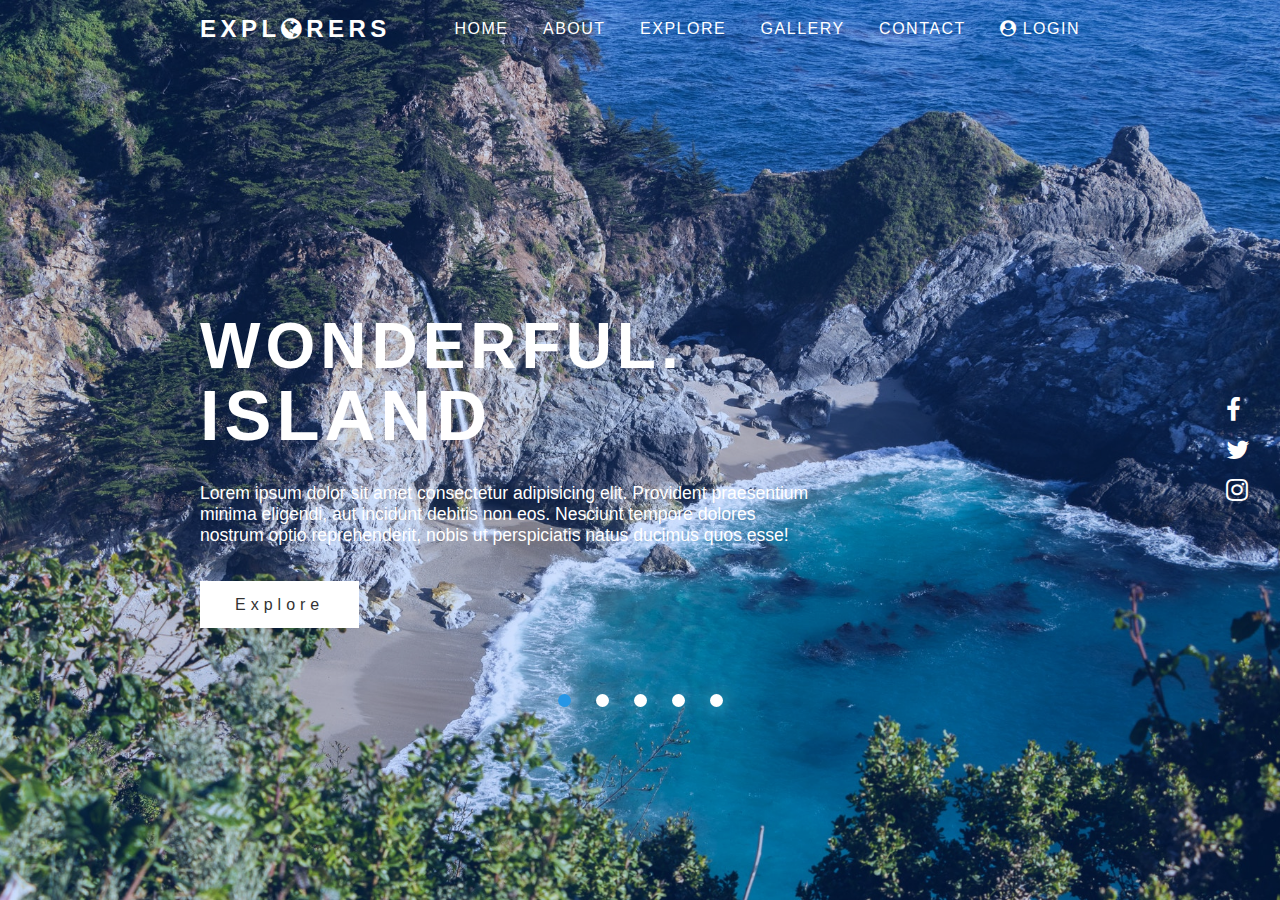
<file: index.html>
<!DOCTYPE html>
<html lang="en">
<head>
	<meta charset="UTF-8">
	<meta name="viewport" content="width=device-width, initial-scale=1.0">
	<title>Explorers</title>
	<link rel="stylesheet" href="style.css">
	<link rel="stylesheet" href="https://cdnjs.cloudflare.com/ajax/libs/font-awesome/4.7.0/css/font-awesome.min.css">
</head>
<body>
	<header>
		<a href="index.html" class="brand">Expl<span><i class="fa fa-globe"></i></span>rers</a>
		<div class="menubtn"></div>
        <div class="navigation">
        	<div class="navigation-items">
        	   <a href="#">Home</a>
        	   <a href="">About</a>
        	   <a href="explore.html">Explore</a>
        	   <a href="">Gallery</a>
        	   <a href="">Contact</a>
        	   <a href="login.html" class="login"><i class="fa fa-user-circle"></i>login</a>
        	</div>
        </div>
	</header>

	<section class="home">
		<img src="img/1.jpg" class="image-slide active">
		<img src="img/2.jpg" class="image-slide">
		<img src="img/3.jpg" class="image-slide">
		<img src="img/4.jpg" class="image-slide">
		<img src="img/5.jpg" class="image-slide">
		<div class="content active">
			<h1>Wonderful.<br><span>Island</span></h1>
			<p>Lorem ipsum dolor sit amet consectetur adipisicing elit. Provident praesentium minima eligendi, aut incidunt debitis non eos. Nesciunt tempore dolores nostrum optio reprehenderit, nobis ut perspiciatis natus ducimus quos esse!</p>
			<a href="">Explore</a>
		</div>

		<div class="content">
			<h1>Camping.<br><span>Enjoy</span></h1>
			<p>Lorem ipsum dolor sit amet, consectetur, adipisicing elit. Nulla provident repellat ratione temporibus ullam repudiandae sunt laboriosam distinctio architecto dolores molestiae, consequatur, aspernatur similique iste quam consectetur facilis hic reprehenderit?</p>
			<a href="">Explore</a>
		</div>

		<div class="content">
			<h1>Experience.<br><span>Adventure</span></h1>
			<p>Lorem ipsum dolor sit amet, consectetur adipisicing elit. Id amet ut accusamus. Explicabo corrupti consectetur quae, vitae sint ducimus debitis. Quia impedit quibusdam eos vel, provident nemo illo labore tempora.</p>
			<a href="">Explore</a>
		</div>

		<div class="content">
			<h1>Roadtrip.<br><span>together</span></h1>
			<p>Lorem ipsum dolor, sit amet consectetur adipisicing elit. Quas totam molestias dignissimos! Aut officiis animi ipsam dolore, voluptatem excepturi pariatur iusto laudantium, delectus quibusdam dolorum vel. Vitae suscipit quia aliquid?</p>
			<a href="">Explore</a>
		</div>

		<div class="content">
			<h1>feelnature.<br><span>Realx</span></h1>
			<p>Lorem ipsum dolor sit amet consectetur adipisicing, elit. Cum nisi autem consequatur blanditiis laudantium rem, natus perferendis dolorum nostrum ex quibusdam labore, libero similique, illum. Voluptatem sit odio laudantium et!</p>
			<a href="">Expl<span><i class="fa fa-search"></i></span>re</a>
		</div>

		<div class="social-icon">
			<a href=""><i class="fa fa-facebook"></i></a>
			<a href=""><i class="fa fa-twitter"></i></a>
			<a href=""><i class="fa fa-instagram"></i></a>
		</div>

		<div class="sildernav">
			<div class="slidebtn active"></div>
			<div class="slidebtn"></div>
			<div class="slidebtn"></div>
			<div class="slidebtn"></div>
			<div class="slidebtn"></div>
		</div>
	</section>

<!-- Script for toggle -->

<script type="text/javascript">
	const menuBtn = document.querySelector(".menubtn");
	const navigation = document.querySelector(".navigation");


	menuBtn.addEventListener("click" , () =>{
		menuBtn.classList.toggle("active");
		navigation.classList.toggle("active");
	});


// Script for image slider

const btn = document.querySelectorAll(".slidebtn");
const slides =document.querySelectorAll(".image-slide");
const contents =document.querySelectorAll(".content");


var sliderNav = function(manual){
	btn.forEach((btn) =>{
		btn.classList.remove("active");
	});
	
	slides.forEach((slide) =>{
		slide.classList.remove("active");
	});


	contents.forEach((content) =>{
		content.classList.remove("active");
	});

	btn[manual].classList.add("active");
	slides[manual].classList.add("active");
	contents[manual].classList.add("active");		
}

btn.forEach((btn , i) =>{

	btn.addEventListener("click" , () =>{
		sliderNav(i);
	});

});


// Script for slide show buttons;


</script>
																											
</body>
</html>
</file>
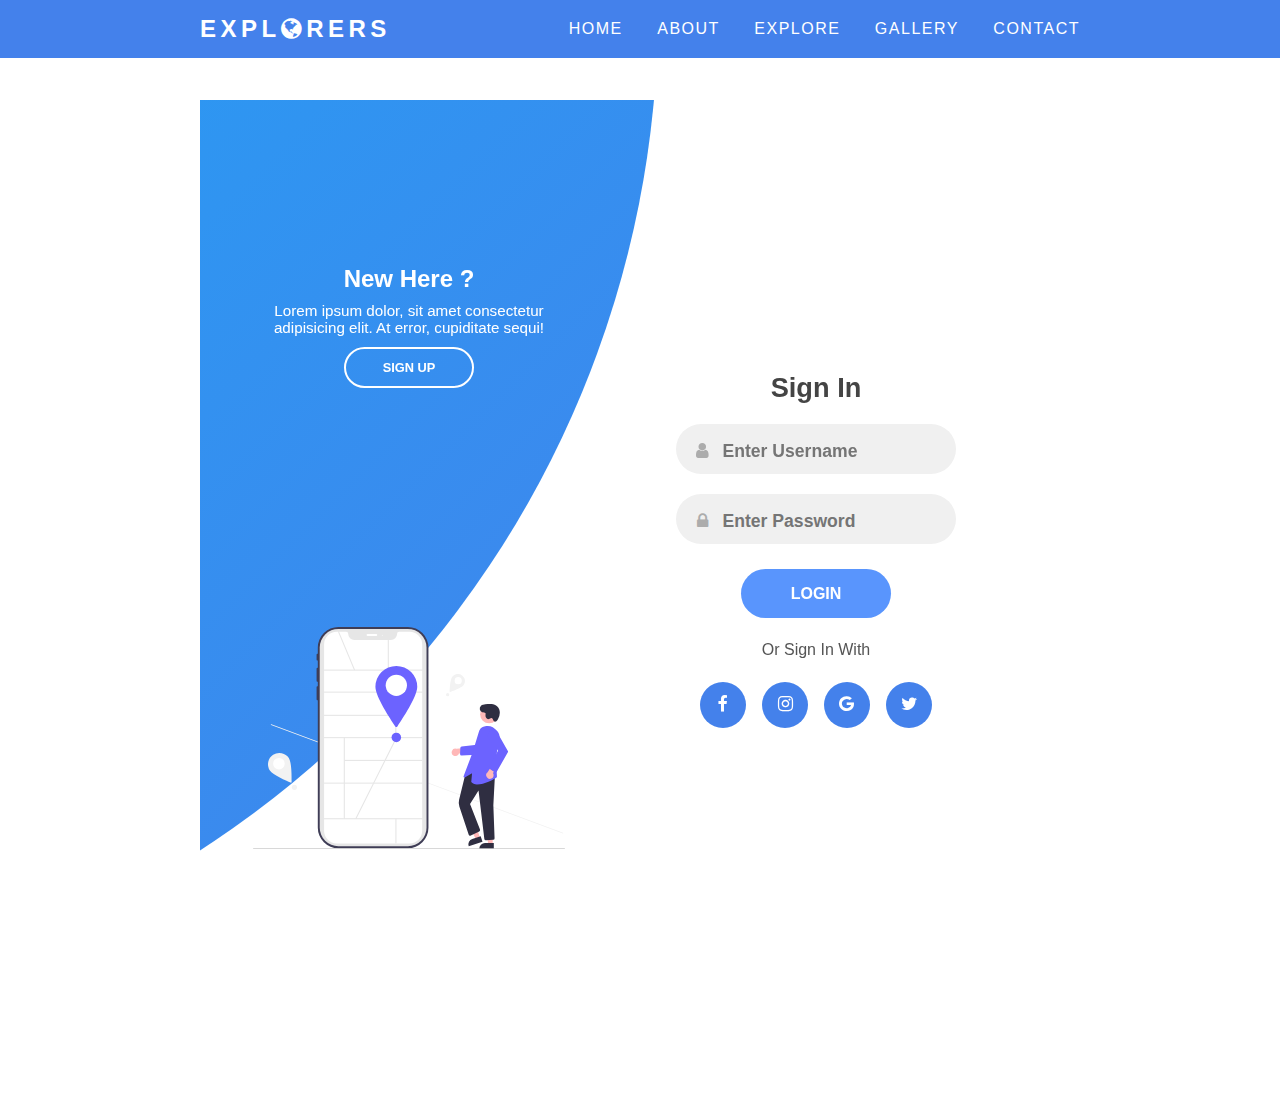
<file: login.html>
<!DOCTYPE html>
<html lang="en">
<head>
	<meta charset="UTF-8">
	<meta name="viewport" content="width=device-width, initial-scale=1.0">
	<title>Explorers</title>
	<link rel="stylesheet" href="style.css">
	<link rel="stylesheet" href="https://cdnjs.cloudflare.com/ajax/libs/font-awesome/4.7.0/css/font-awesome.min.css">
</head>
<style>
	header{
		background: #4481eb;
	}	
</style>

<body>
<header>
		<a href="index.html" class="brand">Expl<span><i class="fa fa-globe"></i></span>rers</a>
		<div class="menubtn"></div>
        <div class="navigation">
        	<div class="navigation-items">
        	   <a href="#">Home</a>
        	   <a href="">About</a>
        	   <a href="explore.html">Explore</a>
        	   <a href="">Gallery</a>
        	   <a href="">Contact</a>
        	</div>
        </div>
</header>

<section class="account">
	<div class="container">
	<div class="form-container">
		<div class="signin-signup">
			<form action="" class="sign-in-form">
				<h2 class="form-title">sign in</h2>
				<div class="input-field">
					<i class="fa fa-user"></i>
					<input type="text" placeholder="Enter Username">
				</div>

				<div class="input-field">
					<i class="fa fa-lock"></i>
					<input type="password" placeholder="Enter Password">
				</div>
				<input type="submit" value="Login" class="btn solid">
				<p class="social-text">or sign in with</p>
				<div class="social-media">
					<a href="" class="social-btn"><i class="fa fa-facebook"></i></a>
					<a href="" class="social-btn"><i class="fa fa-instagram"></i></a>
					<a href="" class="social-btn"><i class="fa fa-google"></i></a>
					<a href="" class="social-btn"><i class="fa fa-twitter"></i></a>
				</div>
			</form>

			<form action="" class="sign-up-form">
				<h2 class="form-title">sign up</h2>
				<div class="input-field">
					<i class="fa fa-user"></i>
					<input type="text" placeholder="Enter Username">
				</div>

				<div class="input-field">
					<i class="fa fa-envelope"></i>
					<input type="text" placeholder="Enter Email">
				</div>

				<div class="input-field">
					<i class="fa fa-lock"></i>
					<input type="password" placeholder="Enter Password">
				</div>
				<input type="submit" value="sign up" class="btn solid">
				<p class="social-text">or sign up with</p>
				<div class="social-media">
					<a href="" class="social-btn"><i class="fa fa-facebook"></i></a>
					<a href="" class="social-btn"><i class="fa fa-instagram"></i></a>
					<a href="" class="social-btn"><i class="fa fa-google"></i></a>
					<a href="" class="social-btn"><i class="fa fa-twitter"></i></a>
				</div>
			</form>
		</div>
	</div>

	<div class="panel-container">
		<div class="panel left-panel">
			<div class="panel-content">
				<h3>new here ?</h3>
				<p>Lorem ipsum dolor, sit amet consectetur adipisicing elit. At error, cupiditate sequi!</p>
				<button class="btn transparent" id="sign-up-btn">sign up</button>
			</div>
			<img src="img/log1.svg" class="panel-image">
		</div>

		<div class="panel right-panel">
			<div class="panel-content">
				<h3>one of us?</h3>
				<p>Lorem ipsum dolor, sit amet consectetur adipisicing elit. At error, cupiditate sequi!</p>
				<button class="btn transparent" id="sign-in-btn">sign in</button>
			</div>
			<img src="img/log2.svg" class="panel-image" height="">
		</div>
	</div>
</div>
</section>
<script type="text/javascript">
	const menuBtn = document.querySelector(".menubtn");
	const navigation = document.querySelector(".navigation");


	menuBtn.addEventListener("click" , () =>{
		menuBtn.classList.toggle("active");
		navigation.classList.toggle("active");
	});
</script>
<script src="login.js"></script>
</body>
</html>
</file>
<file: style.css>
*{
	margin: 0;
	padding: 0;
	box-sizing: border-box;
	font-family: 'poppins' , sans-serif;
}

header{
	z-index: 990;
	position: absolute;
	top: 0;
	left:0;
	width: 100%;
	display: flex;
	align-items: center;
	justify-content: space-between;
	padding: 15px 200px;
	transition: 0.5s ease;
	text-transform: uppercase;
}

header .brand{
	color: #fff;
	font-size: 1.5em;
	font-weight: 700;
	text-decoration: none;
	letter-spacing: 4.5px;
}

header .navigation{
	position: relative;
}


header .navigation .navigation-items a{
	position: relative;
	color: #fff;
	font-size: 1em;
	font-weight: 500;
	text-decoration: none;
	margin-left: 30px;
	transition: 0.5s ease;
	letter-spacing: 1.5px;
}

header .navigation .navigation-items a.login:before{
	display: none;
}

header .navigation .navigation-items .fa{
	margin-right: 5px;
}

header .navigation .navigation-items a:before{
	content: '';
	position: absolute;
	background:#fff;
	width: 0%;
	height: 3px;
	bottom: -4px;
	left: 0;
	transition: 0.3s ease;
}

header .navigation .navigation-items a:hover:before{
	width: 100%;
}



section{
	padding: 100px 200px;
}

.home{
	position: relative;
	width: 100%;
	min-height: 100vh;
	display: flex;
	justify-content: center;
	flex-flow: column;
	background: #2696E6;
}

.home:before{
	z-index: 777;
	content: '';
	position: absolute;
	background: rgba(3,96,251,0.2);
	width: 100%;
	height: 100%;
	top: 0;
	left: 0;
}

.home .content{
	z-index: 898;
	color: #fff;
	width: 70%;
	margin-top: 50px;
	display: none;
}

.home .content.active{
	display: block;
}

.home .content h1{
	font-size: 4em;
	font-weight: 800;
	text-transform: uppercase;
	letter-spacing: 5px;
	line-height: 70px;
	margin-bottom: 30px;
}

.home .content h1 span{
	font-size: 1.1em;
	font-weight: 600;

}

.home .content p{
	font-size: 1.1em;
	margin-bottom: 50px;
}

.home .content a{
	background: #fff;
	padding: 15px 35px;
	color: #333;
	letter-spacing: 5px;
	text-decoration: none;
}

.home .social-icon{
	z-index: 888;
	position: absolute;
	right: 30px;
	display: flex;
	flex-direction: column;
	line-height: 40px;
}

.home .social-icon a{
	color: #fff;
	font-size: 1.6em;
	transition: 0.3s ease;
}

.home .social-icon a:hover{
	transform: scale(1.3);
}


.home img{
	z-index: 000;
	position: absolute;
	top: 0;
	left: 0;
	width: 100%;
	height: 100%;
	object-fit: cover;
}

.sildernav{
	z-index: 888;
	position: relative;
	display: flex;
	justify-content: center;
	align-items: center;
	transform: translateY(80px);
	margin-bottom: 12px;

}

.sildernav .slidebtn{
	width: 13px;
	height: 13px;
	background: #fff;
	border-radius: 50%;
	cursor: pointer;
	box-shadow: 0 0 20px rgba(255,255,255,0.5);
	transition: 0.3s ease;
}

.sildernav .slidebtn.active{
	background: #2696E6;
}

.sildernav .slidebtn:not(:last-child){
	margin-right: 25px;
}

.sildernav .slidebtn:hover{
	transform: scale(1.2);
}

.image-slide{
	position: absolute;
	width: 100%;
	clip-path: circle(0% at 0 50%);
}

.image-slide.active{
	clip-path: circle(150% at 0 50%);
	transition: 2s ease;
	transition-property: clip-path;
}



/*------------------------Acoount Page style--------------------------*/
	
.container{
	position: relative;
	width: 100%;
	min-height: 100vh;
	overflow: hidden;
}

.container:before{
	content: '';
	position: absolute;
	width: 2000px;
	height: 2000px;
	border-radius:50%; 
	background: linear-gradient(-45deg , #4481eb,#04befe);
	top: -10%;
	right: 48%;
	transform: translateY(-50%);
	transition: 1.8s ease-in-out;
	z-index: 6;
}

.form-container{
	position: absolute;
	width: 100%;
	height: 100%;
	top: 0;
	left: 0;
}


.signin-signup{
	position: absolute;
	top: 50%;
	left: 70%;
	transform: translate(-50%,-50%);
	width: 50%;
	display: grid;
	grid-template-columns: 1fr;
	z-index: 5;
	transition: 1s 0.7s ease-in-out;
}


form{
	display: flex;
	align-items: center;
	justify-content: center;
	flex-direction: column;
	padding: 0 5rem;
	overflow: hidden;
	grid-column: 1 / 2;
	grid-row: 1 / 2;
	transition: 0.2s 0.7s ease-in-out;
}

form.sign-in-form{
	z-index: 2;
}

form.sign-up-form{
	z-index: 1;
	opacity: 0;

}

.form-title{
	text-transform: capitalize;
	font-size: 1.7em;
	color: #444;
	margin-bottom: 10px;
}

.input-field{
	max-width: 400px;
	width: 100%;
	height: 50px;
	background: #f0f0f0ff;
	margin: 10px 0;
	border-radius: 55px;
	display: grid;
	grid-template-columns: 15% 85%;
	padding: 0 0.4em;
}

.input-field i{
	text-align: center;
	line-height: 55px;
	color: #acacac;
	font-size: 1.1em;
}

.input-field input{
	background: none;
	outline: none;
	border: none;
	line-height: 1;
	font-weight: 600;
	font-size: 1.1em;
	color: #333;
}

.btn{
	width: 150px;
	height: 49px;
	border: none;
	outline: none;
	border-radius: 50px;
	cursor: pointer;
	background-color: #5995fd; 
	text-transform: uppercase;
	font-size: 1em;
	font-weight: 600;
	color: #fff;
	margin: 15px 0;
	transition: .5s; 
}

.btn:hover{
	background: #4d84e2;
}

.social-text{
	color: #555;
	padding: 0.5em 0;
	font-size: 1rem;
	text-transform: capitalize;
}

.social-media{
	margin-top: 15px;
	display: flex;
	justify-content: center;
}

.social-btn{
	height: 46px;
	width: 46px;
	outline: none;
	margin: 0 0.45em;
	display: flex;
	align-items: center;
	justify-content: center;
	text-decoration: none;
	font-size: 1.1rem;
	color: #fff;
	transition: 0.5s;
	border-radius: 50%;
	background: #4481eb;
}

.social-btn:hover{
	color: #4481eb;
	border: 1px solid #4481eb;
	background: #fff;
}

.panel-container{
	position: absolute;
	width: 100%;
	height: 100%;
	top: 0;
	left: 0;
	display: grid;
	grid-template-columns: repeat(2,1fr); 
}

.panel{
	display: flex;
	flex-direction: column;
	align-items: flex-end;
	justify-content: space-around;
	text-align: center;
	z-index: 7;
}

.left-panel{
	pointer-events: all;
	padding: 3rem 17% 2rem 12%;
}


.right-panel{
	pointer-events: none;
	padding: 3rem 12% 2rem 17%;
}

.panel .panel-content{
	transition: 0.9s 0.6s ease-in-out;
	color: #fff;
}

.panel h3{
	text-transform: capitalize;
	font-weight: 600;
	line-height: 1;
	font-size: 1.5em;
}

.panel p{
	font-size: 0.95rem;
	padding: 0.7rem 0; 
}

.btn.transparent{
	margin: 0;
	background: none;
	border: 2px solid #fff;
	width: 130px;
	height: 41px;
	font-weight: 600;
	font-size: 0.8em; 
}


.panel-image{ 
	width: 100%;
	transition: 0.9s 0.6s ease-in-out;
}

.right-panel .panel-content, .right-panel .panel-image{
	transform: translateX(800px);
}

/*--------------------------Animation-------------------------------*/

.container.sign-up-mode:before{
	transform: translate(100%, -50%);
	right: 52%;
}

.container.sign-up-mode .left-panel .panel-image,
.container.sign-up-mode .left-panel .panel-content{
	transform: translate(-800px);
}

.container.sign-up-mode .right-panel .panel-content,
.container.sign-up-mode .right-panel .panel-image{
	transform: translateX(0px);
}

.container.sign-up-mode .left-panel{
	pointer-events: none;
}

.container.sign-up-mode .right-panel{
	pointer-events: all;
}

.container.sign-up-mode .signin-signup{
	left: 25%;
}

.container.sign-up-mode form.sign-in-form{
	z-index: 1;
	opacity: 0;
}

.container.sign-up-mode form.sign-up-form{
	z-index: 2;
	opacity: 1;
}


/*---------------------- Responsiveness for Account page -------------------------------------*/

@media (max-width: 870px){
	.container{
		min-height: 700px;
		height: 100vh;
	}

	.container:before{
		width: 1500px;
		height: 1500px;
		left: 30%;
		bottom: 60%;
		transform: translateX(-50%);
		right: initial;
		top: initial;
		transition: 2s ease-in-out;
	}

	.signin-signup{
		width: 100%;
		left: 50%;
		top: 95%;
		transform: translate(-50%,-100%);
		transition: 1s 0.8s ease-in-out
	}

	.panel-container{
		grid-template-columns: 1fr;
		grid-template-rows: 1fr 2fr 1fr;
	}

	.panel{
		flex-direction: row;
		align-items: center;
		justify-content: space-around;
		padding: 2.5rem 8%;
	}

	.panel .panel-content{
		padding-right: 15%; 
		transition: 0.9s 0.8s ease-in-out;
	}

	.panel h3{
		font-size: 1.2em;
	}


	.panel p{
		font-size: 0.8em;
		padding: 0.5rem 0;
	}

	.btn.transparent{
		width: 110px;
		height: 35px;
		font-size: 0.75em;
	}

	.panel-image{
		width: 200px;
		transition: 0.9s 0.6s ease-in-out;
	}

	.left-panel{
		grid-row: 1 / 2;
	}

	.right-panel{
		grid-row: 3 / 4;
	}

	.right-panel .panel-content, .right-panel .panel-image{
		transform: translateY(300px);
	}

	.container.sign-up-mode:before{
		transform: translate(-50% , 100%);
		bottom: 32%;
		right: initial;
	}

	.container.sign-up-mode .left-panel .panel-image,
	.container.sign-up-mode .left-panel .panel-content{
		transform: translateY(-300px);
	}

	.container.sign-up-mode .signin-signup{
		top: 5%;
		transform: translate(-50% , 0);
		left: 50%;
	}

	
}

@media (max-width: 570px){
	form{
		padding: 0 1.5rem;
	}

	.panel-image{
		display: none;
	}

	.panel .panel-content{
		padding: 0.5rem 1rem;
	}

	.container:before{
		bottom: 72%;
		left: 50%;
	}

	.container.sign-up-mode:before{
		bottom: 28%;
		left: 50%;
	}
}

/*--------------Account Style Ends----------------------------------*/








/*-------------------------Responsiveness---------------------------*/

@media (max-width: 1040px){
	header{
	padding: 15px 20px;
}

section{
	padding: 100px 20px
}


.home .social-icon{
	right: 15px;
}

header .navigation{
	display: none;
}

header .navigation.active{
	position: fixed;
	width: 100%;
	height: 100vh;
	top: 0;
	left: 0;
	display: flex;
	justify-content: center;
	align-items: center;
	background: rgba(1,1,1,0.7);
}

header .navigation .navigation-items a{
   
    color: #222;
    font-size: 1.2em;
    margin: 20px;
}

header .navigation .navigation-items a:before{
	background: #222;
	height: 3px;
}


header .navigation.active .navigation-items{
	background: #fff;
	width: 600px;
	max-width: 600px;
	margin: 20px;
	padding: 40px;
	display: flex;
	flex-direction: column;
	align-items: center;
	border-radius: 10px;
	box-shadow: 0 5px 25px rgb(1,1,1 / 20%);
}


.menubtn{
	background: url(img/menu.png) no-repeat;
	background-size: 30px;
	background-position: center;
	width: 40px;
	height: 40px;
	cursor: pointer;
	transition: 0.3s ease;
	filter: invert(1);
}

.menubtn.active{
	z-index: 999;
	background: url(img/close.png) no-repeat;
	background-size: 30px;
	background-position: center;
	transition: 0.3s ease;
}

.image-grid{
	flex: 100%;
}

.more{
	bottom: 0;
}

.main-title{
	font-size: 1.5em;
}

.viewmore{
	
	margin-right: 211px;
}

}

/*-----Mobile View-----*/

@media (max-width: 600px){
.home .content h1{
	font-size: 2.2em;
}

.home .content h1 span {
    font-size: 1.1em;
}


.more .read-more , .more .icons i{
	font-size: 0.89em;
}

.image-grid img{
	width: 100%;
	height: 100%;
}

.more{
	bottom: 0;
}
.viewmore{
	margin-right: 20px;
}

.prev, .next,.text {font-size: 11px}

}
</file>
